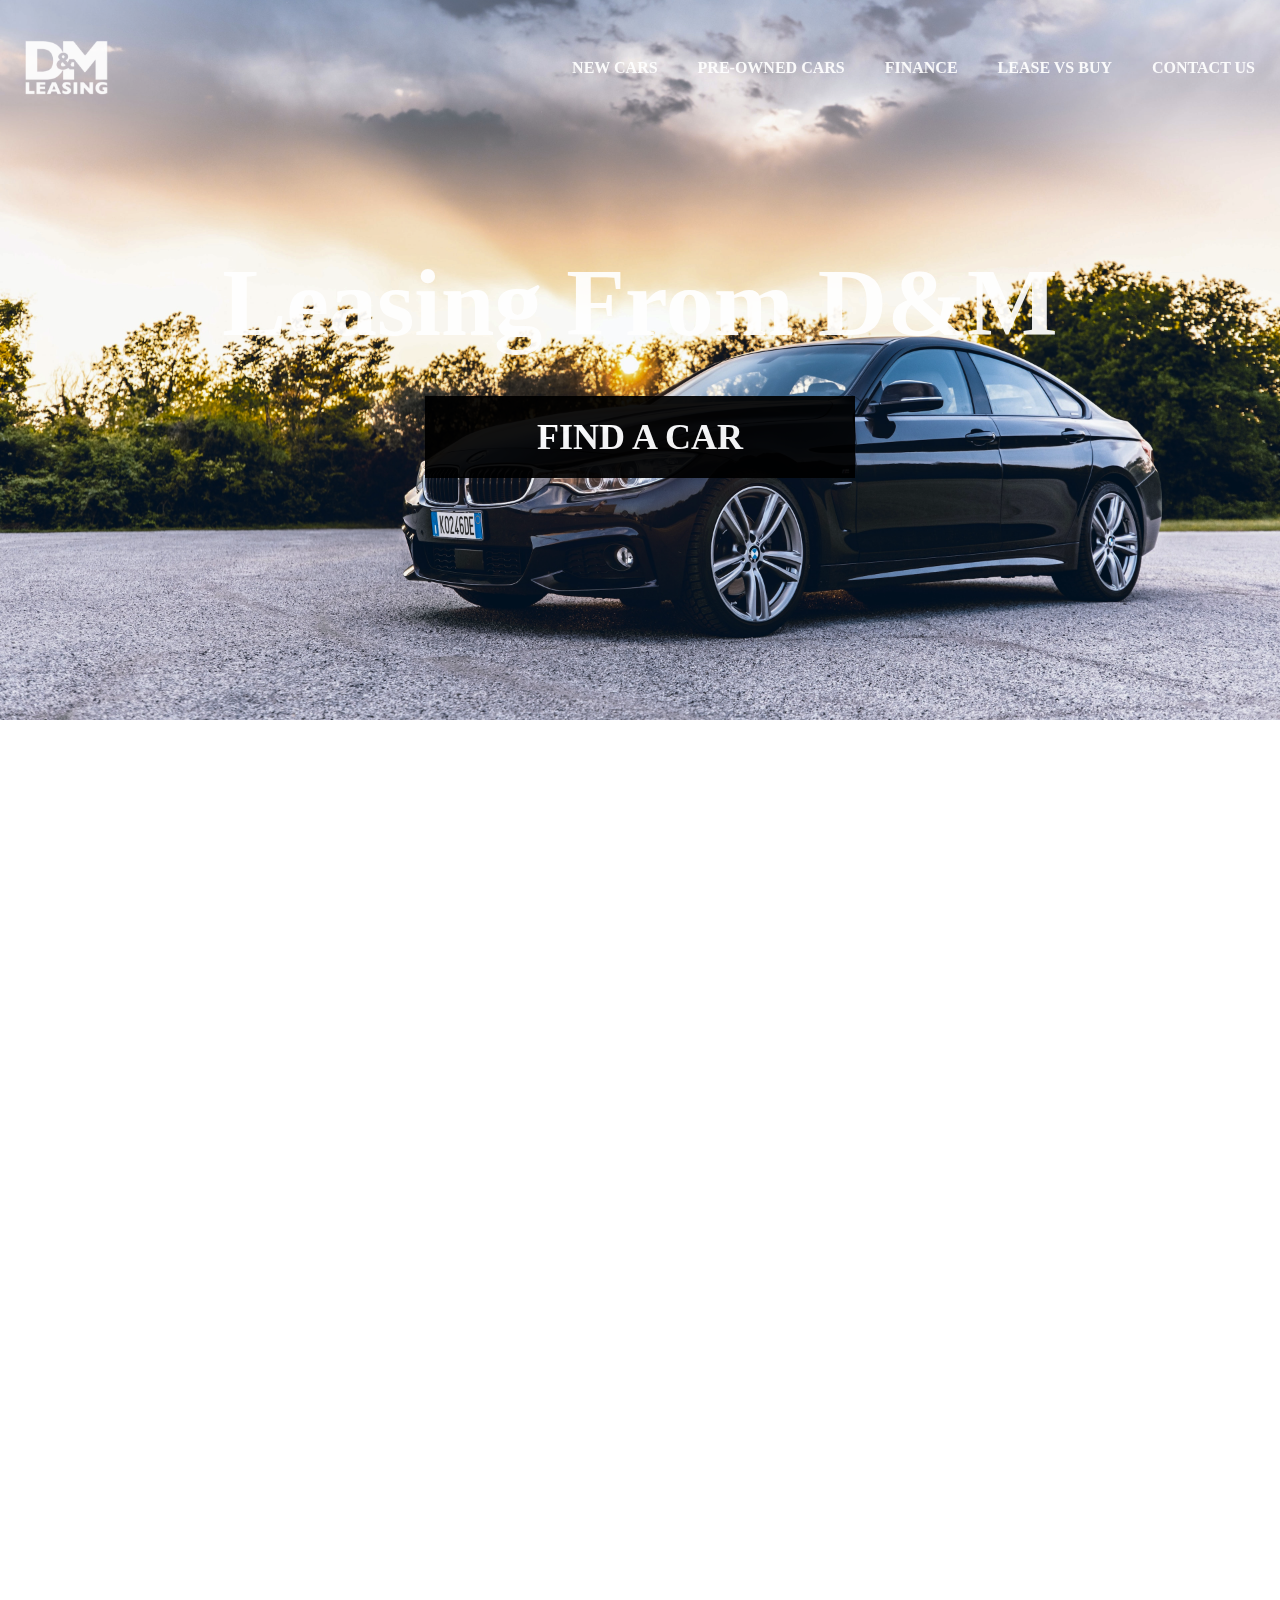
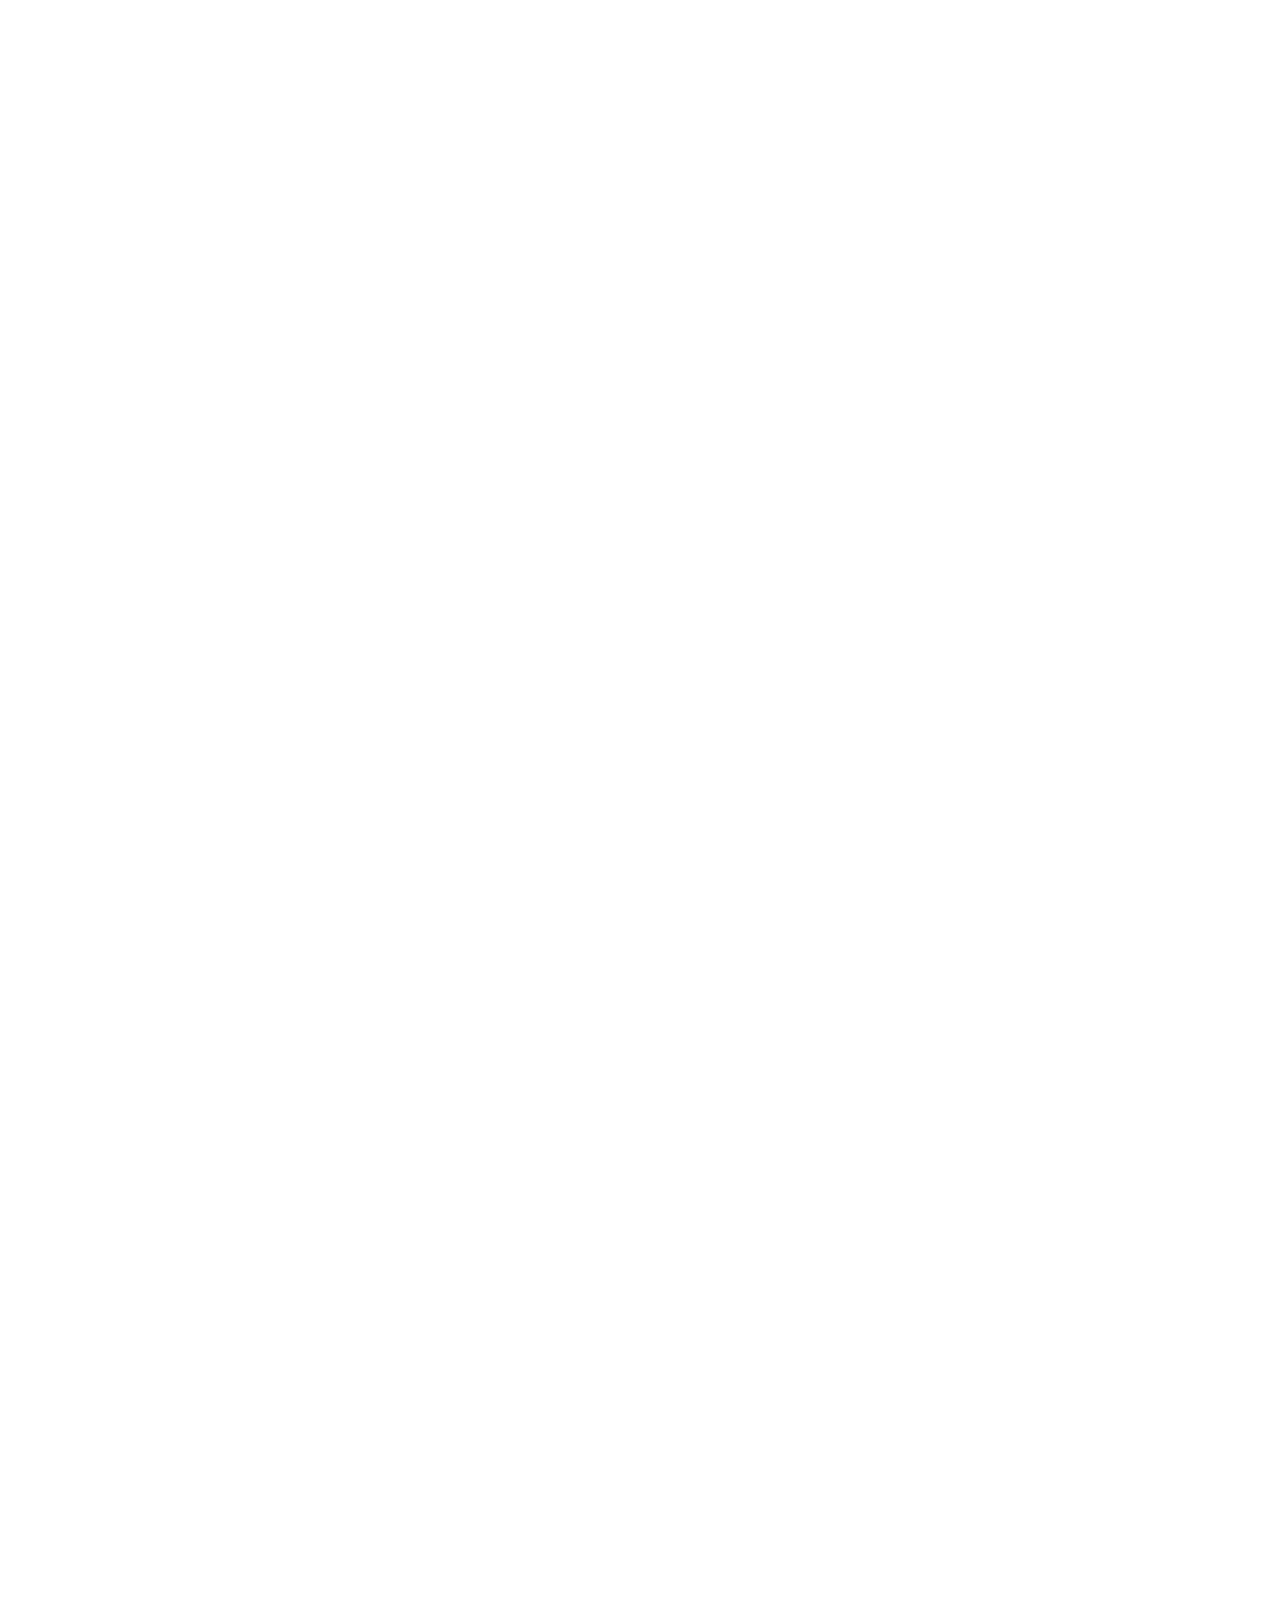
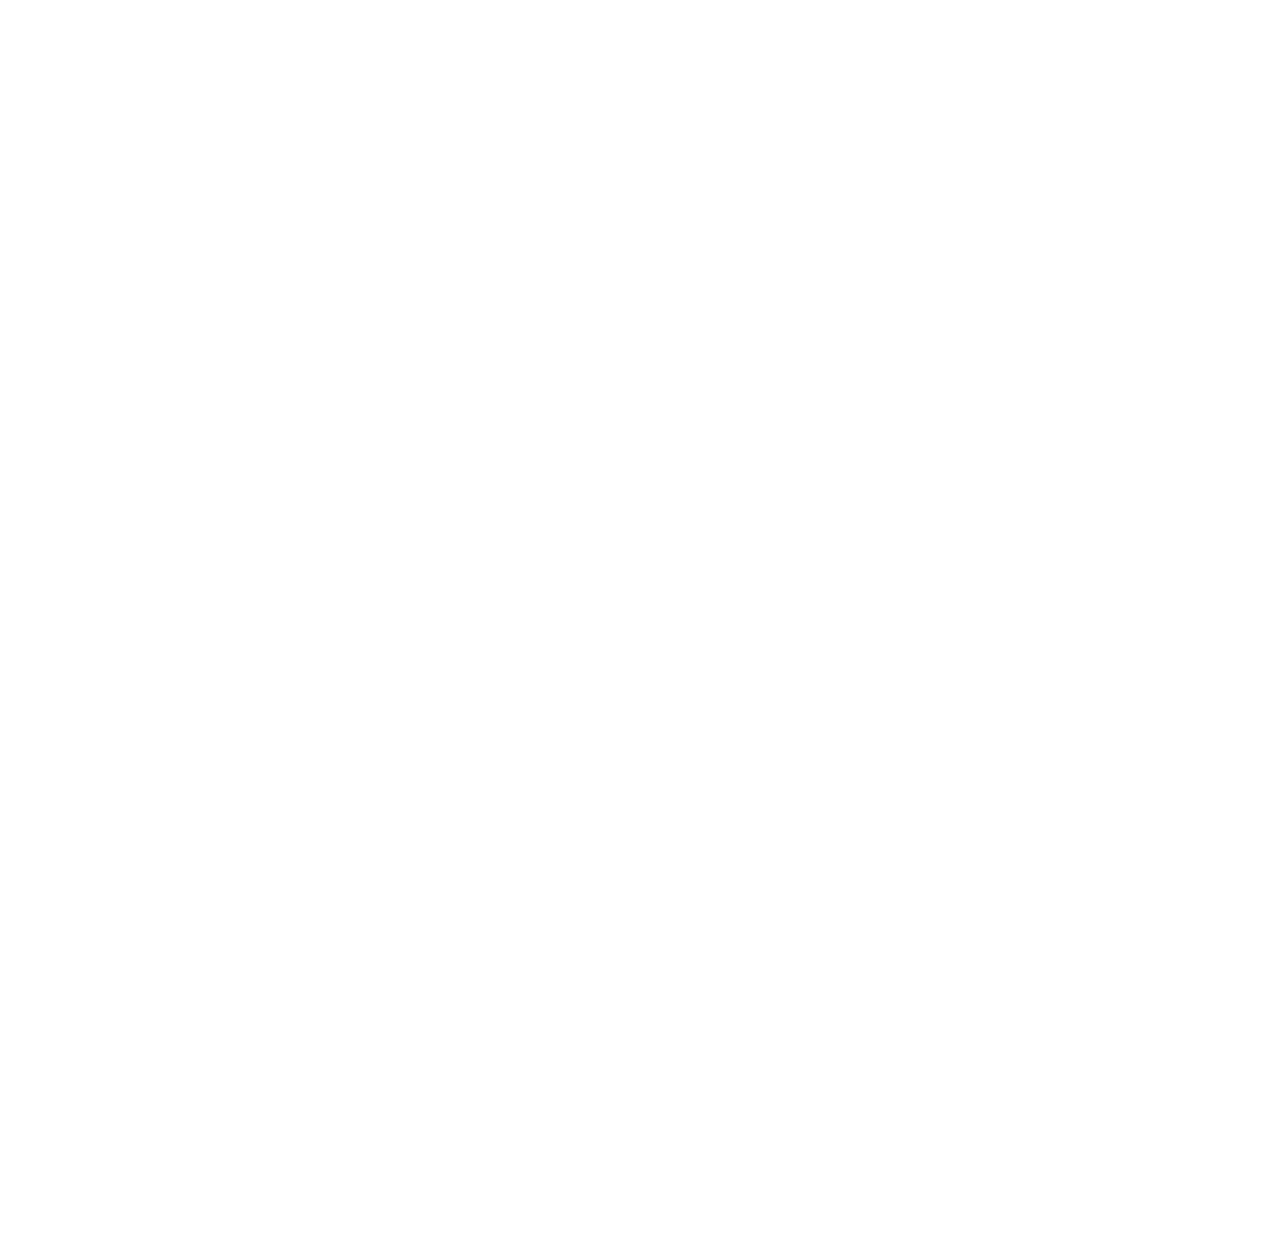
<file: lease cars/index.html>
<!DOCTYPE html>
<html lang="en">
<head>
    <meta charset="UTF-8">
    <meta name="viewport" content="width=device-width, initial-scale=1.0">
<script src="gsap\gsap.min.js"defer></script>    
<script src="gsap\ScrollTrigger.min.js"defer></script>    
<script src="gsap\ScrollSmoother.min.js"defer></script>

<link rel="stylesheet" href="reset.css">
<link rel="stylesheet" href="style.css">  

<script src="app.js" defer></script>
    <title>lease cars</title>
</head>
<body>    
    <div class="wrapper">
       <div class="content">
        <header class="header">
          <div class="header-top">
            <div class="menu">
              <div class="container">
                 <div class="header-top-inner">
                  <div class="header-logo logo">
                      <a href="index.html"><img src="img\Vector.svg" alt="logo"></a>
                  </div>
                  <div class="header-nav">
                      <nav class="header-nav">
          <ul class="header-nav-list">
              <li class="header-nav-item"><a href="catalog.html" class="header-nav-link">NEW CARS</a></li>
              <li class="header-nav-item"><a href="#" class="header-nav-link">PRE-OWNED CARS</a></li>
              <li class="header-nav-item"><a href="#" class="header-nav-link">FINANCE</a></li>
              <li class="header-nav-item"><a href="#" class="header-nav-link">LEASE VS BUY</a></li>
              <li class="header-nav-item"><a href="contactUs.html" class="header-nav-link">CONTACT US</a></li>
          </ul>
                      </nav>
                  </div>
                 </div>
                </div>
             </div>
            </div>
                 <div class="header-body">
                  <div class="container">
                  <div class="header-body-inner">
                 <div class="header-content"><h1>Leasing From D&M</h1>
              <a href="catalog.html" class="btn-find"><div class="find">FIND A CAR</div></a>
              </div>
          </div>
          </div> 
          </div>
          
           </header>
          
          <section class="advantage">
              <div class="container">
                <h2 class="advantage__title">Why Lease with D&M?</h2>
                <ul class="advantage__list">
                  <li class="advantage__list-item list-reset">
                    <img src="img\vector-len\Group 5.svg" alt="Машина">
                    <h3 class="advantage__item-subtitle">Top Dealers</h3>
                    <p class="advantage__item-paragraph">TrueCar Certified Dealers compete for your business by providing discounted pricing on in-stock inventory.</p>
                  </li>
                  <li class="advantage__list-item list-reset">
                    <img src="img\vector-len\Group 7.svg" alt="Працент">
                    <h3 class="advantage__item-subtitle">Discounted Pricing</h3>
                    <p class="advantage__item-paragraph">View local inventory from the comfort of home and get access to guaranteed savings on the car of your choice.</p>
                  </li>
                  <li class="advantage__list-item list-reset">
                    <img src="img\vector-len\Group 8.svg" alt="Оплата">
                    <h3 class="advantage__item-subtitle">Lower Payments</h3>
                    <p class="advantage__item-paragraph">Get discounted pricing when you shop for a car or truck using TrueCar and save on your lease payment.</p>
                  </li>
                  <li class="advantage__list-item list-reset">
                    <img src="img\vector-len\Group 9.svg" alt="Стрелка">
                    <h3 class="advantage__item-subtitle">Easy Upgrade</h3>
                    <p class="advantage__item-paragraph">Easy to upgrade to the newest vehicle model every few years if you would like to be modern and comfortable</p>
                  </li>
                </ul>
              </div>
            </section>
            <section class="section-offset leasing">
              <div class="container leasing__container">
                <h2 class="margin-reset leasing__title">How Does Leasing Work?</h2>
                <p class="margin-reset leasing__descr">
                  Leasing a vehicle is essentially entering into a long term rental
                  agreement for that vehicle. Unlike a traditional car purchase, you
                  don’t actually own the vehicle. Instead, a leasing company purchases
                  the vehicle from the dealer on your behalf and then you make monthly
                  payments to the leasing company for the duration of your lease. Some
                  leases however, do provide the option to purchase the vehicle at the
                  end of the lease.
                </p>
                <div class="leasing__rules">
                  <h3 class="margin-reset leasing__heading">
                    Similar to a short term car rental, there are rules that define:
                  </h3>
                  <ul class="margin-reset list-reset leasing__list">
                    <li class="leasing__item">
                      <span class="leasing__text">
                        How much you can drive, stated as annual miles (excess miles are
                        charged at a specified rate)
                      </span>
                    </li>
                    <li class="leasing__item">
                      <span class="leasing__text">
                        Types of damage that you may be liable for at the end of your
                        lease
                      </span>
                    </li>
                    <li class="leasing__item">
                      <span class="leasing__text">
                        The procedures and costs when you return the vehicle at the end
                        of your lease
                      </span>
                    </li>
                  </ul>
                  <p class="margin-reset leasing__descr">
                    Lease contracts are a commitment and ending them early can be
                    difficult and expensive so it is important to consider your
                    circumstances carefully before you decide.
                  </p>
                </div>
              </div>
              <div class="text-video">
                <p class="title-video">WELCOME TO D&M LEASING</p>
                <p class="mini-text-video">Find out how easy it is to lease from D&M</p>
              </div>
              <div class="video">
                <iframe width="1000px" height="500px" src="https://www.youtube.com/embed/POthsBvlBBc?si=BAUZBdX6lFoTLJ1D" title="YouTube video player" frameborder="0" allow="accelerometer; autoplay; clipboard-write; encrypted-media; gyroscope; picture-in-picture; web-share" allowfullscreen></iframe>
              </div>
             
             
                <div class="container">
                <h1 class="last-text">Important Things to Consider</h1>
                <div class="last-mini-text">Depending on your circumstances and what is important to you, a lease could be a great option for your next vehicle. Below are some important factors that may influence your decision.</div>
                <div class="sections">
                  <div class="section-item">
                   <div class="imgg"> <img src="img\Rectangle 6.jpg" alt=""></div>
                   <div class="info">Monthly payments on leases are generally 20% - 30% cheaper than loans</div>
                  </div>
                  <div class="section-item">
                    <div class="imgg"> <img src="img\Rectangle 7.jpg" alt=""> </div>
                    <div class="info">You may be eligible for a tax break if you use the leased vehicle for business purposes</div>
                  </div>
                  <div class="section-item">
                    <div class="imgg"><img src="img\Rectangle 8.jpg" alt=""></div>
                   <div class="info"> Easy to upgrade to the newest vehicle model every few years</div>
                  </div>
                  <div class="section-item">
                    <div class="imgg"><img src="img\Rectangle 9.jpg" alt=""></div>
                   <div class="info"> There are often fees charged if you drive more than your lease's mileage allowance</div>
                </div>
              </div>
              </div>
             
          
            </section>
      
   

  <footer class="footer">
    <div class="container">
      <div class="footer-inner">
        <div class="footer-top-column">
          <div class="footer-col"><h3 class="footer-title"><a href="">Products</a></h3>
          <ul class="footer-list">
            <li class="footer-item"><a href="">Used</a></li>
            <li class="footer-item"><a href="">New</a></li>
            <li class="footer-item"><a href="">Sell your car</a></li>
            
          </ul>
          </div>
          <div class="footer-col"><h3 class="footer-title"><a href="">Resources</a></h3>
            <ul class="footer-list">
              <li class="footer-item"><a href="">Blog</a></li>
              <li class="footer-item"><a href="">FAQ</a></li>
              <li class="footer-item"><a href="">Contact us</a></li>
              
            </ul>
              
            </ul>
          </div>
          <div class="footer-col"><h3 class="footer-title"><a href="">Work With TrueCar</a></h3>
            <ul class="footer-list">
              <li class="footer-item"><a href="">Dealers</a></li>
              <li class="footer-item"><a href="">Partners</a></li>
           
              
            </ul>
          </div>
          <div class="footer-col"><h3 class="footer-title"><a href="">About</a></h3>
            <ul class="footer-list">
              <li class="footer-item"><a href="#">About</a></li>
              <li class="footer-item"><a href="">Team</a></li>
              <li class="footer-item"><a href="">Careers</a></li>
           
              
            </ul>
          </div>
        </div>
        <div class="markets">
<div class="appStorebtn"><a href="https://www.apple.com/ru/app-store/"target="_blank"><img src="img\app-store-5768091a665de29ed90932b12cc1dc34 1.png" alt="Appstore"></a></div>
     <div class="appStorebtn"><a href="https://play.google.com/store/games?hl=ru&gl=US&pli=1"target="_blank"><img src="img\google-play-1b282a5faa8753db97e49dd35e98dd25 1.png" alt="googlePlay"></a></div>   
</div>
<div class="bottom-text">For questions about the TrueCar Auto Buying Service please call 1-888-878-3227.
  Certified Dealers are contractually obligated by TrueCar to meet certain customer service requirements and complete the TrueCar Dealer Certification Program.
  TrueCar does not broker, sell, or lease motor vehicles. Unless otherwise noted, all vehicles shown on this website are offered for sale by licensed motor vehicle dealers. All vehicles are subject to prior sale. By accessing this website, you agree to the TrueCar Terms of Service and Privacy Policy.</div>
     <div class="foot-info">
      <ul class="foot-infolist">
        <li class="foot-info-item"><a href="">Terms of Service</a></li>
        <li class="foot-info-item"><a href="">Privacy Policy</a></li>
        <li class="foot-info-item"><a href="">Do Not Sell My Personal Information</a></li>
      </ul>
     </div> 
</div>
    </div>
  </footer>
  
</div>
</div>

</body>
</html>
</file>
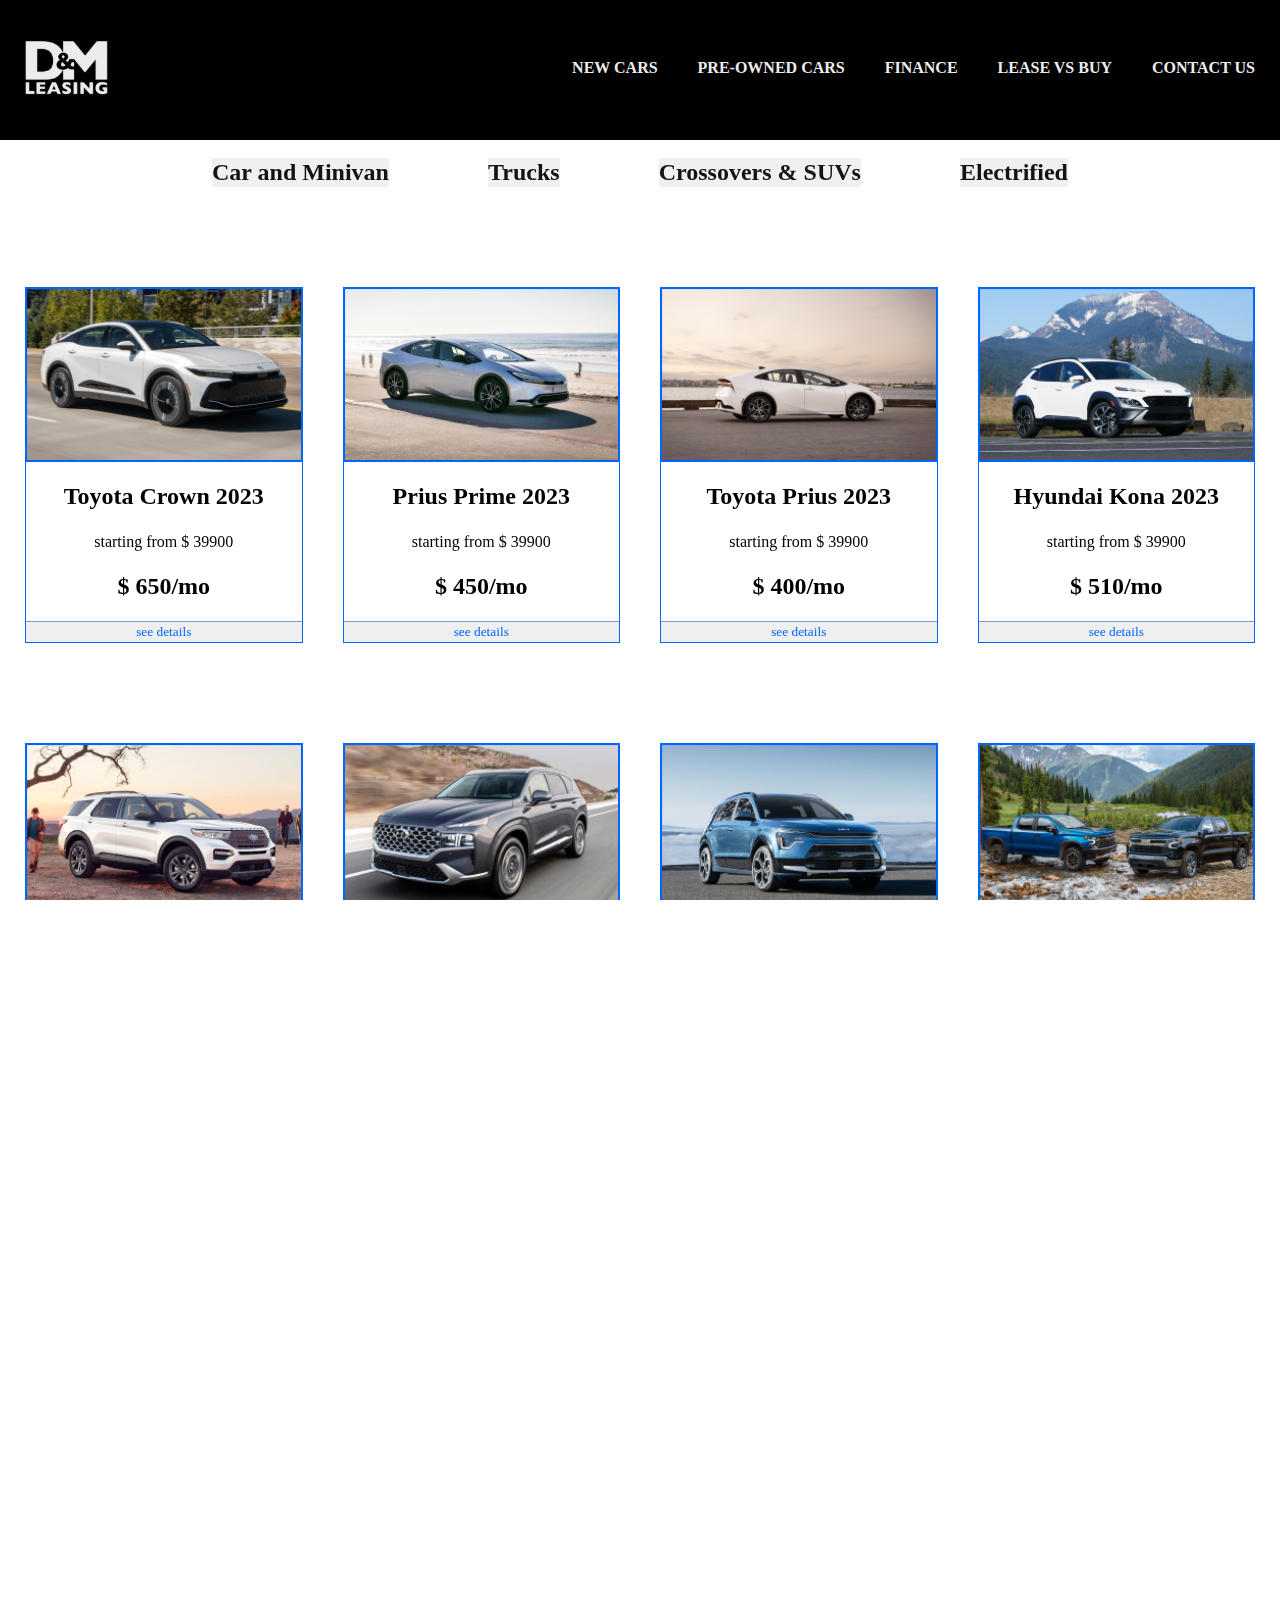
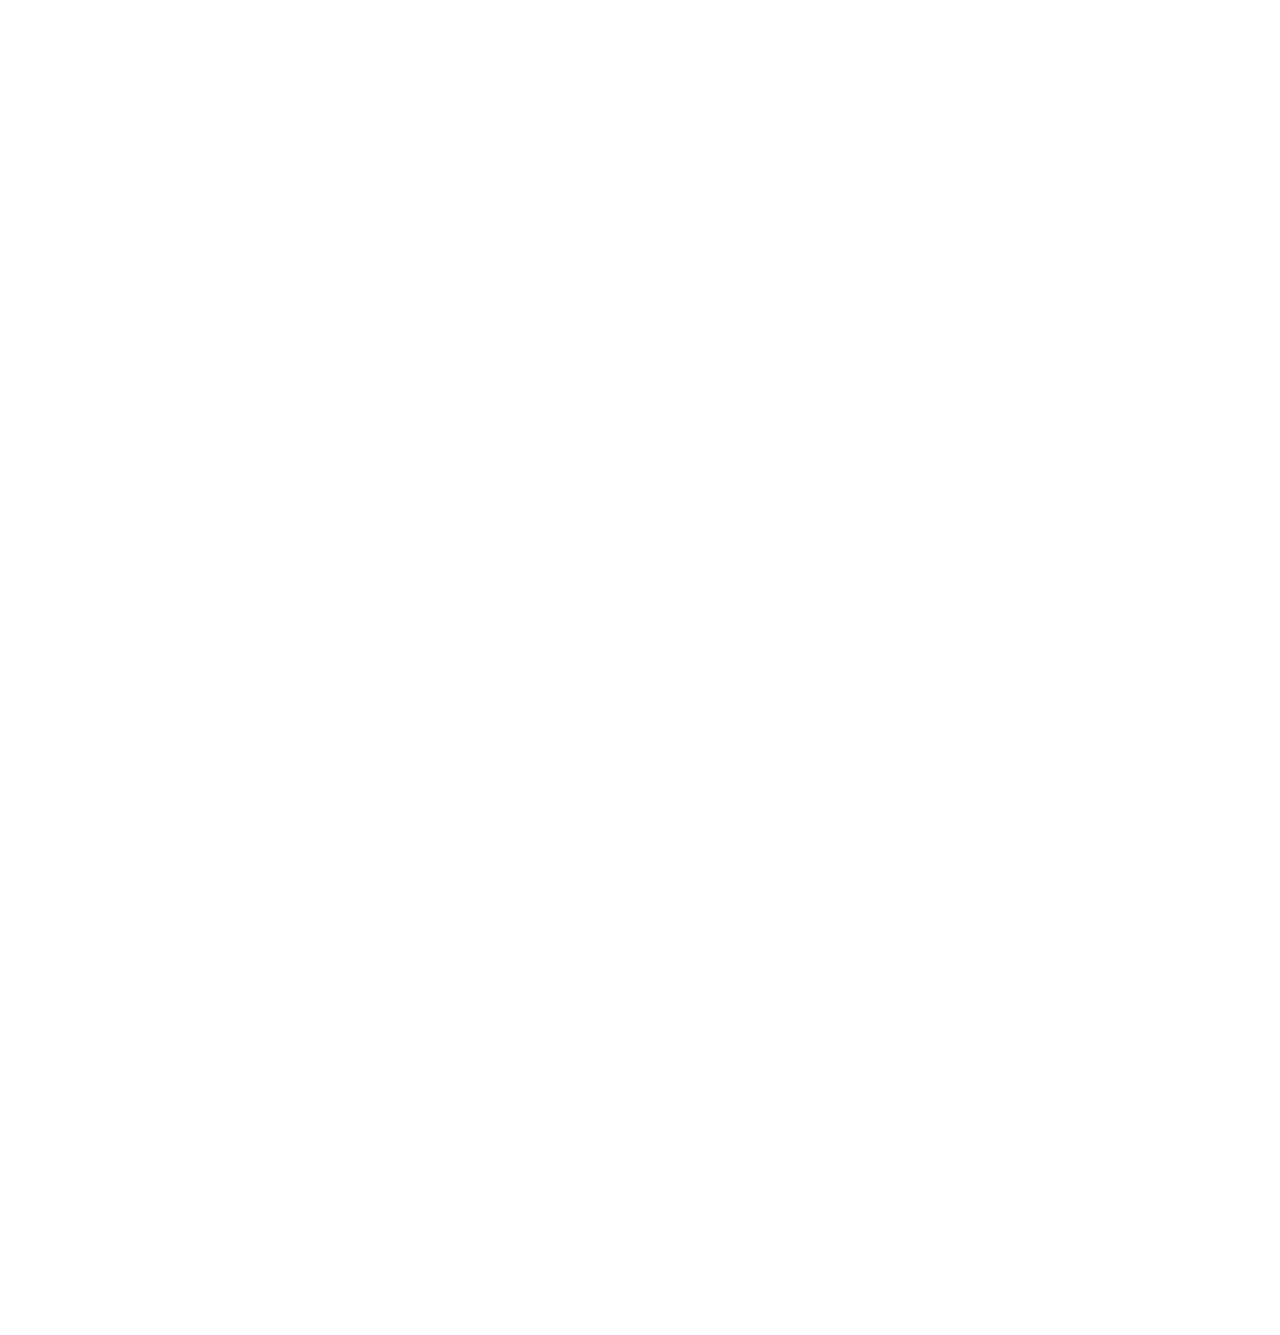
<file: lease cars/catalog.html>
<!DOCTYPE html>
<html lang="en">

<head>
    <meta charset="UTF-8" />
    <meta name="viewport" content="width=device-width, initial-scale=1.0" />
    
    <script src="fillter.js" defer></script>
    <script src="gsap\gsap.min.js"defer></script>    
<script src="gsap\ScrollTrigger.min.js"defer></script>    
<script src="gsap\ScrollSmoother.min.js"defer></script>
    <link rel="stylesheet" href="reset.css">
    <link rel="stylesheet" href="style.css">
    <script src="app.js" defer></script>
    <title>Document</title>
</head>

<body>
    <div class="wrapper">
        <div class="content">
            <div class="header-top">
                <div class="menu2">
                  <div class="container">
                     <div class="header-top-inner">
                      <div class="header-logo logo">
                          <a href="index.html"><img src="img\Vector.svg" alt="logo"></a>
                      </div>
                      <div class="header-nav">
                          <nav class="header-nav">
              <ul class="header-nav-list">
                  <li class="header-nav-item"><a href="#" class="header-nav-link">NEW CARS</a></li>
                  <li class="header-nav-item"><a href="#" class="header-nav-link">PRE-OWNED CARS</a></li>
                  <li class="header-nav-item"><a href="#" class="header-nav-link">FINANCE</a></li>
                  <li class="header-nav-item"><a href="#" class="header-nav-link">LEASE VS BUY</a></li>
                  <li class="header-nav-item"><a href="contactUs.html" class="header-nav-link">CONTACT US</a></li>
              </ul>
                          </nav>
                      </div>
                     </div>
                    </div>
                 </div>
                </div>
            <section class="section-offset catalog">
                <div class="container catalog__container">
                    <h1 class="margin-reset catalog__title">
                        Choose your car
                    </h1>
                    <div class="catalog__tab tab">
                        <ul class="list-reset tab__list">
                            <li class="tab__item">
                                <button class="btn-reset tab__btn " data-id="car">
                                    Car and Minivan
                                </button>
                            </li>
                            <li class="tab__item">
                                <button class="btn-reset tab__btn" data-id="trucks">
                                    Trucks
                                </button>
                            </li>
                            <li class="tab__item">
                                <button class="btn-reset tab__btn" data-id="crossovers">
                                    Crossovers & SUVs
                                </button>
                            </li>
                            <li class="tab__item">
                                <button class="btn-reset tab__btn" data-id="electrified">
                                    Electrified
                                </button>
                            </li>
                        </ul>
                       <div class="tab__contents">
                        <div class="tab__content tab__content--active" data-tab-target="car">
                            <div class=" car tab__props">
                                <div class="tab__img">
                                    <img class="img-minicar" src="img\crown (1).jpg" alt="">
                                </div>
                                <h6 class="tab__heading">Toyota Crown 2023</h6>
                                <div class="tab__descr">
                                    starting from $ 39900
                                    
                                </div>
        
                                <div class="tab__price">$ 650/mo</div>
                                <button class="btn-reset tab__button">
                                    see details
                                </button>
                            </div>
                            <div class=" electrified tab__props">
                                <div class="tab__img">
                                    <img class="img-minicar" src="img\prius prime(2).jpg" alt="">
                                </div>
                                <h6 class=" tab__heading">Prius Prime 2023</h6>
                                <div class="tab__descr">
                                    starting from $ 39900
                                    
                                </div>
        
                                <div class="tab__price">$ 450/mo</div>
                                <button class="btn-reset tab__button">
                                    see details
                                </button>
                            </div>
                            <div class=" electrified tab__props">
                                <div class="tab__img">
                                    <img class="img-minicar" src="img\prius (3).jpg" alt="">
                                </div>
                                <h6 class="tab__heading">Toyota Prius 2023</h6>
                                <div class="tab__descr">
                                    starting from $ 39900
                                    
                                </div>
        
                                <div class="tab__price">$ 400/mo</div>
                                <button class="btn-reset tab__button">
                                    see details
                                </button>
                            </div>
                            <div class=" crossovers tab__props">
                                <div class="tab__img">
                                    <img class="img-minicar" src="img\hyndai (4).jpg" alt="">
                                </div>
                                <h6 class="tab__heading">Hyundai Kona 2023</h6>
                                <div class="tab__descr">
                                    starting from $ 39900
        
                                </div>
        
                                <div class="tab__price">$ 510/mo</div>
                                <button class="btn-reset tab__button">
                                    see details
                                </button>
                            </div>
                            <div class=" crossovers tab__props">
                                <div class="tab__img">
                                    <img class="img-minicar" src="img\ford (5).jpg" alt="">
                                </div>
                                <h6 class="tab__heading">Ford Explorer 2023</h6>
                                <div class="tab__descr">
                                    starting from $ 39900
                                    
                                </div>
        
                                <div class="tab__price">$1,013/mo</div>
                                <button class="btn-reset tab__button">
                                    see details
                                </button>
                            </div>
                            <div class=" trucks tab__props">
                                <div class="tab__img">
                                    <img class="img-minicar" src="img\santafe (6).jpg" alt="">
                                </div>
                                <h6 class="tab__heading">Santa  Fe 2023</h6>
                                <div class="tab__descr">
                                    starting from $ 39900
                                   
                                </div>
        
                                <div class="tab__price">$ 739/mo</div>
                                <button class="btn-reset tab__button">
                                    see details
                                </button>
                            </div>
                            <div class=" car tab__props">
                                <div class="tab__img">
                                    <img class="img-minicar" src="img\kia rio (7).jpg" alt="">
                                </div>
                                <h6 class="tab__heading">KIA Niro 2023</h6>
                                <div class="tab__descr">
                                    starting from $ 33600
                                   
                                </div>
        
                                <div class="tab__price">$ 554/mo</div>
                                <button class="btn-reset tab__button">
                                    see details
                                </button>
                            </div>
                            <div class=" trucks tab__props">
                                <div class="tab__img">
                                    <img class="img-minicar" src="img\chevrolet (8).jpg" alt="">
                                </div>
                                <h6 class="tab__heading">Chevrolet Silverado</h6>
                                <div class="tab__descr">
                                    starting from $ 62260
        
                                </div>
        
                                <div class="tab__price">$1,032/mo</div>
                                <button class="btn-reset tab__button">
                                    see details
                                </button>
                            </div>
                            <div class=" car tab__props">
                                <div class="tab__img">
                                    <img class="img-minicar" src="img\honda (9).jpg" alt="">
                                </div>
                                <h6 class="tab__heading">Honda CR-V 2023</h6>
                                <div class="tab__descr">
                                    starting from $ 35650
                                   
                                </div>
        
                                <div class="tab__price">$591/mo</div>
                                <button class="btn-reset tab__button">
                                    see details
                                </button>
                            </div>
                            <div class=" crossovers tab__props">
                                <div class="tab__img">
                                    <img class="img-minicar" src="img\honda tyson (10).jpg" alt="">
                                </div>
                                <h6 class="tab__heading">Hyundai Tucson</h6>
                                <div class="tab__descr">
                                    starting from $ 31885
                                </div>
        
                                <div class="tab__price">$ 528/mo</div>
                                <button class="btn-reset tab__button">
                                    see details
                                </button>
                            </div>
                            <div class=" trucks tab__props">
                                <div class="tab__img">
                                    <img class="img-minicar" src="img\chevrolet 2 (11).jpg" alt="">
                                </div>
                                <h6 class="tab__heading">Chevrolet Equinox </h6>
                                <div class="tab__descr">
                                    starting from $ 28430
                                    
                                </div>
        
                                <div class="tab__price">$ 471/mo</div>
                                <button class="btn-reset tab__button">
                                    see details
                                </button>
                            </div>
                            <div class=" electrified tab__props">
                                <div class="tab__img">
                                    <img class="img-minicar" src="img\jeep (12).jpg" alt="">
                                </div>
                                <h6 class="tab__heading">Jeep Wrangler 2023</h6>
                                <div class="tab__descr">
                                    starting from $ 60000
                                </div>
        
                                <div class="tab__price">$ 997/mo</div>
                                <button class="btn-reset tab__button">
                                    see details
                                </button>
                            </div>
                        </div>
                        
                        </div>
                       </div>
                        <button class="catalog__more-btn btn-reset btn-more">SHOW MORE</button>
                    </div>
                
            </section>
            <section class="news">
                <div class="container news__container">
                    <div class="news__content">
                        <div class="news__blog">
                            <div class="news__img">
                                <img src="img\Rectangle 12.png" alt="">
                            </div>
                            <h5 class="news__title">An easier way to buy your next Toyota</h5>
                            <button class="btn-reset news__btn-more">more</button>
                        </div>
                        <div class="news__blog">
                            <div class="news__img">
                                <img src="img\Rectangle 12 (1).png" alt="">
                            </div>
                            <h5 class="news__title">An easier way to buy your next Toyota</h5>
                            <button class="btn-reset news__btn-more">more</button>
                        </div>
                    </div>
                    <button class="catalog__more-btn btn-reset btn-more">SHOW MORE</button>
                </div>
            </section>
            <footer class="footer">
                <div class="container">
                  <div class="footer-inner">
                    <div class="footer-top-column">
                      <div class="footer-col"><h3 class="footer-title"><a href="">Products</a></h3>
                      <ul class="footer-list">
                        <li class="footer-item"><a href="">Used</a></li>
                        <li class="footer-item"><a href="">New</a></li>
                        <li class="footer-item"><a href="">Sell your car</a></li>
                        
                      </ul>
                      </div>
                      <div class="footer-col"><h3 class="footer-title"><a href="">Resources</a></h3>
                        <ul class="footer-list">
                          <li class="footer-item"><a href="">Blog</a></li>
                          <li class="footer-item"><a href="">FAQ</a></li>
                          <li class="footer-item"><a href="">Contact us</a></li>
                          
                        </ul>
                          
                        </ul>
                      </div>
                      <div class="footer-col"><h3 class="footer-title"><a href="">Work With TrueCar</a></h3>
                        <ul class="footer-list">
                          <li class="footer-item"><a href="">Dealers</a></li>
                          <li class="footer-item"><a href="">Partners</a></li>
                       
                          
                        </ul>
                      </div>
                      <div class="footer-col"><h3 class="footer-title"><a href="">About</a></h3>
                        <ul class="footer-list">
                          <li class="footer-item"><a href="#">About</a></li>
                          <li class="footer-item"><a href="">Team</a></li>
                          <li class="footer-item"><a href="">Careers</a></li>
                       
                          
                        </ul>
                      </div>
                    </div>
                    <div class="markets">
            <div class="appStorebtn"><a href="https://www.apple.com/ru/app-store/"target="_blank"><img src="img\app-store-5768091a665de29ed90932b12cc1dc34 1.png" alt="Appstore"></a></div>
                 <div class="appStorebtn"><a href="https://play.google.com/store/games?hl=ru&gl=US&pli=1"target="_blank"><img src="img\google-play-1b282a5faa8753db97e49dd35e98dd25 1.png" alt="googlePlay"></a></div>   
            </div>
            <div class="bottom-text">For questions about the TrueCar Auto Buying Service please call 1-888-878-3227.
              Certified Dealers are contractually obligated by TrueCar to meet certain customer service requirements and complete the TrueCar Dealer Certification Program.
              TrueCar does not broker, sell, or lease motor vehicles. Unless otherwise noted, all vehicles shown on this website are offered for sale by licensed motor vehicle dealers. All vehicles are subject to prior sale. By accessing this website, you agree to the TrueCar Terms of Service and Privacy Policy.</div>
                 <div class="foot-info">
                  <ul class="foot-infolist">
                    <li class="foot-info-item"><a href="">Terms of Service</a></li>
                    <li class="foot-info-item"><a href="">Privacy Policy</a></li>
                    <li class="foot-info-item"><a href="">Do Not Sell My Personal Information</a></li>
                  </ul>
                 </div> 
            </div>
                </div>
              </footer>
        </div>
    </div>
    </div>
        
    
</body>

</html>
</file>
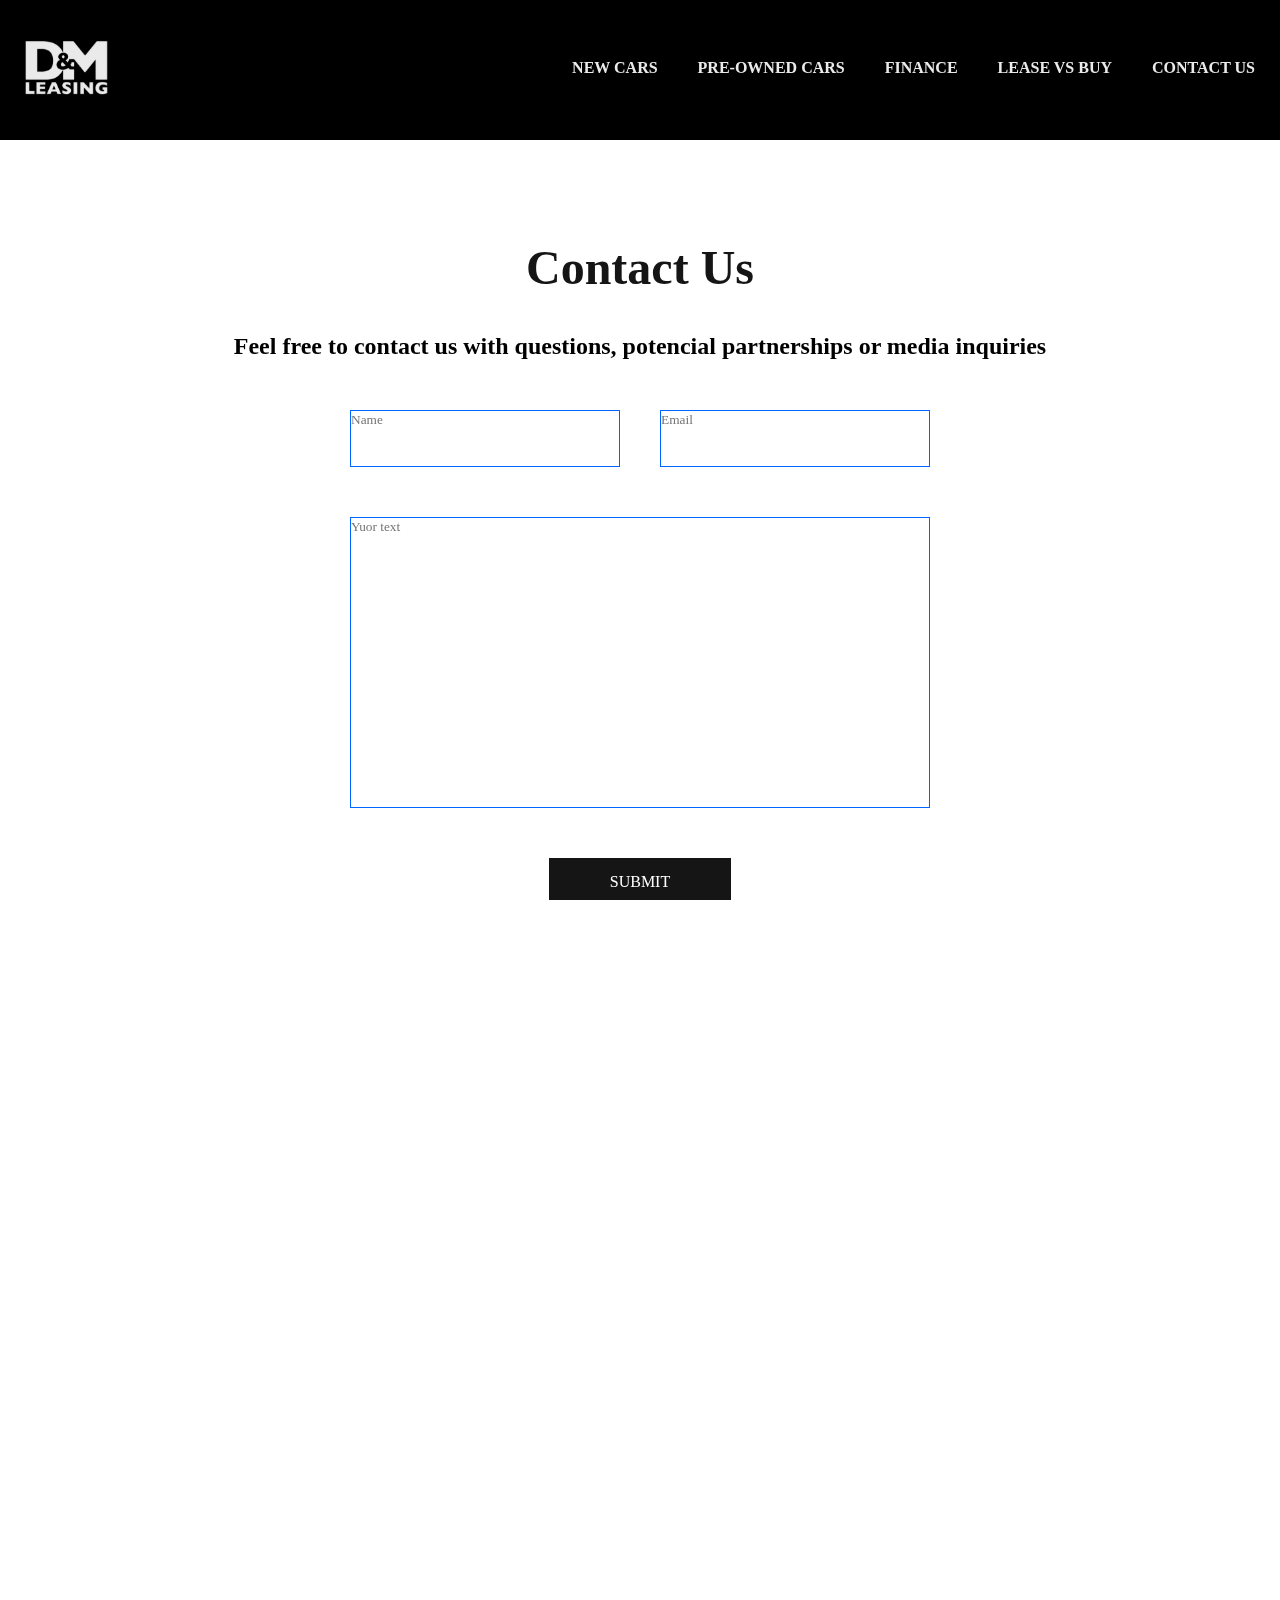
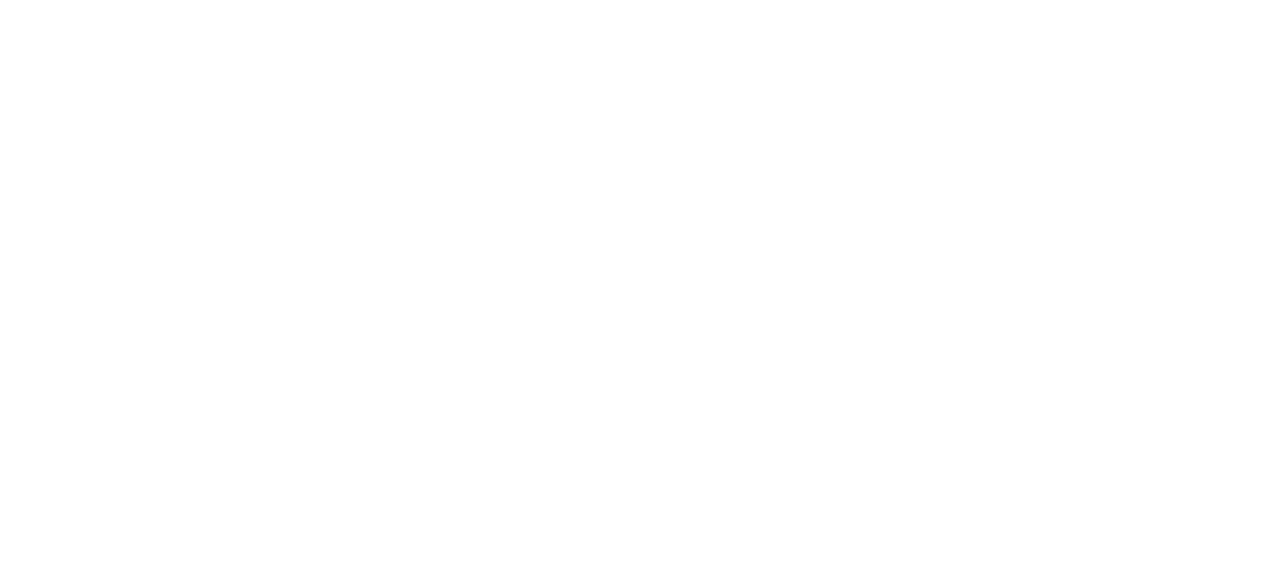
<file: lease cars/contactUs.html>
<!DOCTYPE html>
<html lang="en">
<head>
    <meta charset="UTF-8">
    <meta name="viewport" content="width=device-width, initial-scale=1.0">
    <title>Contact Us</title>
    <script src="gsap\gsap.min.js"defer></script>    
<script src="gsap\ScrollTrigger.min.js"defer></script>    
<script src="gsap\ScrollSmoother.min.js"defer></script>

<link rel="stylesheet" href="reset.css">
<link rel="stylesheet" href="style.css">  

<script src="app.js" defer></script>
</head>
<body>
  <div class="wrapper">
    <div class="content">
      <div class="header-top">
        <div class="menu3">
          <div class="container">
             <div class="header-top-inner">
              <div class="header-logo logo">
                  <a href="index.html"><img src="img\Vector.svg" alt="logo"></a>
              </div>
              <div class="header-nav">
                  <nav class="header-nav">
      <ul class="header-nav-list">
          <li class="header-nav-item"><a href="catalog.html" class="header-nav-link">NEW CARS</a></li>
          <li class="header-nav-item"><a href="#" class="header-nav-link">PRE-OWNED CARS</a></li>
          <li class="header-nav-item"><a href="#" class="header-nav-link">FINANCE</a></li>
          <li class="header-nav-item"><a href="#" class="header-nav-link">LEASE VS BUY</a></li>
          <li class="header-nav-item"><a href="#" class="header-nav-link">CONTACT US</a></li>
      </ul>
                  </nav>
              </div>
             </div>
            </div>
         </div>
        </div>
        <div class="container">
    <h1 class="contacts">Contact Us</h1>
    <div class="contacts-mini">Feel free to contact us with questions, potencial partnerships or media inquiries</div>
<div class="contact-inputs">
    <div class="smal-in">
    <div class="contact-name"><input class="text-input" type="text" placeholder ="Name"></div>
    <div class="contact-mail"><input class="mail-input" type="email" placeholder="Email"></div>
</div>
    <div class="big-in"><div class="contact-text"><input class="you-input" type="text"placeholder="Yuor text"></div></div>
</div>
</div>
<button class="catalog__more-btn btn-reset btn-more">SUBMIT</button>
        <section class="news">
            <div class="container news__container">
                <div class="news__content">
                    <div class="news__blog">
                        <div class="news__img">
                            <img src="img\Rectangle 12.png" alt="">
                        </div>
                        <h5 class="news__title">An easier way to buy your next Toyota</h5>
                        <button class="btn-reset news__btn-more">more</button>
                    </div>
                    <div class="news__blog">
                        <div class="news__img">
                            <img src="img\Rectangle 12 (1).png" alt="">
                        </div>
                        <h5 class="news__title">An easier way to buy your next Toyota</h5>
                        <button class="btn-reset news__btn-more">more</button>
                    </div>
                </div>
                <button class="catalog__more-btn btn-reset btn-more">SHOW MORE</button>
            </div>
        </section>



        <footer class="footer">
            <div class="container">
              <div class="footer-inner">
                <div class="footer-top-column">
                  <div class="footer-col"><h3 class="footer-title"><a href="">Products</a></h3>
                  <ul class="footer-list">
                    <li class="footer-item"><a href="">Used</a></li>
                    <li class="footer-item"><a href="">New</a></li>
                    <li class="footer-item"><a href="">Sell your car</a></li>
                    
                  </ul>
                  </div>
                  <div class="footer-col"><h3 class="footer-title"><a href="">Resources</a></h3>
                    <ul class="footer-list">
                      <li class="footer-item"><a href="">Blog</a></li>
                      <li class="footer-item"><a href="">FAQ</a></li>
                      <li class="footer-item"><a href="">Contact us</a></li>
                      
                    </ul>
                      
                    </ul>
                  </div>
                  <div class="footer-col"><h3 class="footer-title"><a href="">Work With TrueCar</a></h3>
                    <ul class="footer-list">
                      <li class="footer-item"><a href="">Dealers</a></li>
                      <li class="footer-item"><a href="">Partners</a></li>
                   
                      
                    </ul>
                  </div>
                  <div class="footer-col"><h3 class="footer-title"><a href="">About</a></h3>
                    <ul class="footer-list">
                      <li class="footer-item"><a href="#">About</a></li>
                      <li class="footer-item"><a href="">Team</a></li>
                      <li class="footer-item"><a href="">Careers</a></li>
                   
                      
                    </ul>
                  </div>
                </div>
                <div class="markets">
        <div class="appStorebtn"><a href="https://www.apple.com/ru/app-store/"target="_blank"><img src="img\app-store-5768091a665de29ed90932b12cc1dc34 1.png" alt="Appstore"></a></div>
             <div class="appStorebtn"><a href="https://play.google.com/store/games?hl=ru&gl=US&pli=1"target="_blank"><img src="img\google-play-1b282a5faa8753db97e49dd35e98dd25 1.png" alt="googlePlay"></a></div>   
        </div>
        <div class="bottom-text">For questions about the TrueCar Auto Buying Service please call 1-888-878-3227.
          Certified Dealers are contractually obligated by TrueCar to meet certain customer service requirements and complete the TrueCar Dealer Certification Program.
          TrueCar does not broker, sell, or lease motor vehicles. Unless otherwise noted, all vehicles shown on this website are offered for sale by licensed motor vehicle dealers. All vehicles are subject to prior sale. By accessing this website, you agree to the TrueCar Terms of Service and Privacy Policy.</div>
             <div class="foot-info">
              <ul class="foot-infolist">
                <li class="foot-info-item"><a href="">Terms of Service</a></li>
                <li class="foot-info-item"><a href="">Privacy Policy</a></li>
                <li class="foot-info-item"><a href="">Do Not Sell My Personal Information</a></li>
              </ul>
             </div> 
        </div>
            </div>
          </footer>
    </div>
  </div>
    
    
</body>
</html>
</file>
<file: lease cars/style.css>
body{   
  overflow-x:hidden;
}
.wrapper{
    min-height: 100%;
    width: 100%;
    overflow: hidden;
}
.container{
    max-width: 1260px;
    padding: 0 15px;
    margin:0 auto;
}
h1{
    color: white;
    font-family: Inter;
font-size: 96px;
font-style: normal;
font-weight: 700;
line-height: normal;
margin-bottom: 38px;
}
.logo{

}
/*----------------------------------------*/

.header{ 
    width: 100vw;
    height: 100vh;
    background-repeat: no-repeat;
    background-size: 100%;
    background-image: url('Rectangle 3 (1).png');

}

 .menu2{
  background-color: black;
  position: fixed;
  height: 140px;
  width: 100vw;
 }
.header-top {
}
.header-top-inner {
  display: flex;
  justify-content: space-between;
  align-items: center;
}
.header-logo {
  margin-top: 40px;
margin-right: auto;
}
.header-nav {
  
}
.header-nav-list {
 display: flex;
}
.header-nav-item {
  margin-right: 40px;
  margin-top: 40px;
}
.header-nav-item:last-child{
  margin-right: 0;
}
.header-nav-link {
  color: white;
/* menu */
font-family: Inter;
font-size: 16px;
font-style: normal;
font-weight: 700;
line-height: normal;
}
/*---------------------------------------*/
.find{
    display: flex;
    width: 430px;
    padding: 23px 187px;
    justify-content: center;
    align-items: center;
    gap: 10px;
background-color: black;
margin: auto;
}
.btn-find{
    color: white;
   
font-size: 36px;

font-weight: 700;

white-space: nowrap
}
.header-body {
    align-items: center;
    justify-content: space-between;
 
}
.header-body-inner {
    display: flex;
    margin-top: 152px;
}
.header-content {
    margin: auto;
}
.link-reset {
    outline: none;
    color: inherit;
    text-decoration: none;
  }
  
  .section-offset {
    margin-bottom: 150px;
  }
  
  .leasing__container {
    max-width: 594px;
  }
  .leasing__title {
    font-size: 48px;
    font-weight: 700;
    line-height: 58px;
    margin-bottom: 50px;
  }
  .leasing__descr {
    font-size: 16px;
    font-weight: 400;
    line-height: 21px;
  }
  .leasing__rules {
    margin-top: 50px;
  }
  .leasing__heading {
    font-size: 24px;
    font-weight: 700;
    line-height: 29px;
    margin-bottom: 50px;
  }
  .leasing__list {
    padding-left: 70px;
    margin-bottom: 70px;
    
  }
  .leasing__item {
    display: flex;
    align-items: center;
    justify-content: space-between;
  }
  .leasing__item:not(:last-child) {
    margin-bottom: 40px;
  }
  .leasing__item::before {
    counter-increment: steps;
    content: counter(steps);
    display: flex;
    align-items: center;
    justify-content: center;
    width: 100px;
    height: 100px;
    border-radius: 100%;
    font-size: 48px;
    font-weight: 700;
    line-height: 58px;
    background: #0066ff;
    color: #ffffff;
  }
  .leasing__text {
    display: inline-block;
    max-width: 270px;
    font-size: 16px;
    font-weight: 400;
    line-height: 21px;
    padding: 18.5px 0;
  } /*# sourceMappingURL=style.css.map */
  
  .advantage {
    margin-bottom: 150px;
  }
  .advantage__title {
    margin: 0;
    margin-bottom: 50px;
    margin-top: 150px;
    text-align: center;
font-size: 48px;
font-weight: 700;

  }
  .advantage__list {
    display: flex;
    justify-content: space-between;
  }
  .advantage__list-item {
    max-width: 270px;
  }
  .advantage__list-item img {
    display: block;
    margin: 0 auto;
    margin-bottom: 30px;
  }
  .advantage__item-paragraph{
    font-size: 16px;
font-weight: 400;
line-height: 130%;
  }
  .advantage__item-subtitle {
    margin: 0;
    margin-bottom: 30px;
    text-align: center;
    font-size: 24px;
font-style: normal;
font-weight: 700;
line-height: normal;
  }

  
  
  .catalog__title {
    font-size: 48px;
    font-weight: 700;
    line-height: 58px;
    letter-spacing: 0em;
    text-align: center;
    margin-bottom: 50px;
  }
  
  .tab__list {
    display: flex;
    justify-content: space-between;
    margin: 100px auto;
    margin-bottom: 100px;
    max-width: 856px;
  }
  .tab__item:not(:last-child) {
    margin-right: 10px;
  }
  .tab__btn {
    font-size: 24px;
    font-weight: 700;
    line-height: 29px;
  }



  /*-------------------------------------------------------------*/
  .tab__btn:hover{
    color: #0066ff;
  }
  .tab__btn.tab__btn--active {
    color: #0066ff;
  }
  /**-------------------------------------------------------*/
  .tab__content {
    display: grid;
    grid-template-columns: repeat(4, 1fr);
    gap: 100px 40px;
    margin-bottom: 70px;
    display: none;
  }
  .tab__content--active {
    display: grid;
  }
  .tab__props {
    border: 1px solid #0066ff;
    text-align: center;
  }
  .tab__img {
    display: flex;
    border-bottom: 1px solid #0066ff;
    margin-bottom: 20px;
  }
  .tab__heading {
    margin: 0;
    padding: 0;
    font-size: 24px;
    font-weight: 700;
    line-height: 29px;
    margin-bottom: 20px;
  }
  .tab__descr {
    font-size: 16px;
    font-weight: 400;
    line-height: 21px;
    margin-bottom: 20px;
  }
  .tab__descr-more {
    display: none;
  }
  .tab__price {
    font-size: 24px;
    font-weight: 700;
    line-height: 29px;
    margin-bottom: 20px;
  }
  .tab__button {
    width: 100%;
    border-top: 1px solid #7b9dcf;
    color: #0066ff;
    padding: 2px 0;
    transition: color 0.1s ease-in-out, background-color 0.1s ease-in-out;
  }
  .tab__button:hover {
    background-color: #0066ff;
    color: #ffffff;
  }
  
  .btn-more {
    display: block;
    margin: 0 auto;
    font-size: 16px;
    font-weight: 400;
    line-height: 21px;
    padding: 13px 61px 13px 61px;
    background: #151515;
    color: #ffffff;
    transition: opacity 0.1s ease-in-out;
    margin-bottom: 150px;
  }
  .btn-more:hover {
    opacity: 0.9;
  }
  
  .news__content {
    display: grid;
    grid-template-columns: repeat(2, 1fr);
    gap: 40px;
    margin-bottom: 70px;
  }
  .news__blog {
    display: flex;
    flex-wrap: wrap;
    justify-content: space-between;
  }
  .news__img {
    display: flex;
    margin-bottom: 30px;
  }
  .news__title {
    margin: 0;
    padding: 0;
    font-size: 24px;
    font-weight: 700;
    line-height: 29px;
  }
  .news__btn-more {
    padding: 4px 20.5px;
    font-size: 16px;
    font-weight: 400;
    line-height: 21px;
    color: #ffffff;
    background-color: #0066ff;
    transition: opacity 0.1s ease-in-out;
  }
  .news__btn-more:hover {
    opacity: 0.9;
  }
  .text-video {
  }
  .title-video {
    color: Black;
display: flex;
justify-content: center;
margin-top: 150px;
    font-family: Inter;
    font-size: 48px;
    font-style: normal;
    font-weight: 700;
    line-height: normal;
  }
  .mini-text-video {
    color: var(--Black, #151515);
    display: flex;
justify-content: center;
margin-top: 20px;
margin-bottom: 50px;
font-family: Inter;
font-size: 24px;
font-style: normal;
font-weight: 700;
line-height: normal;
  }
  .video{
    justify-content: center;
    display: flex;

  }
   .sections {
    display: flex;
    

  } 
  .imgg{
margin-bottom: 20px;
  }
  .info{

  } 
   .last-mini-text {
    color: var(--Black, #151515);
/* Text 16 */
font-family: Inter;
font-size: 16px;
font-style: normal;
font-weight: 400;
line-height: 130%; /* 20.8px */
margin-bottom: 50px;
margin-top: 20px;
  }
  .last-text {
margin-top: 150px;
    color:#151515;
    text-align: center;

font-family: Inter;
font-size: 48px;
font-style: normal;
font-weight: 700;
line-height: normal;
  }

  .section-item {
    margin-right: 40px;
 
  }
  .section-item:last-child{
    margin-right: 0;
  }
  /*footer*/
  .footer {
    background-color: #151515;
  }
  .container {
  }
  .footer-inner {
    
  }
  .footer-top-column {
    padding-top: 50px;
    display: grid;
    grid-template-columns:repeat(4,auto) ;
  }
  .footer-col {
    justify-content: center;
  }
  .footer-col:first-child{
    margin-left: 81px;
  }
  .footer-title {
    color: #ffffff;
    font-family: Inter;
font-size: 24px;
font-style: normal;
font-weight: 700;
line-height: normal;
margin-bottom: 40px;
  }
  .footer-list {
  }
  .footer-item {
    color: #ffffff;
font-size: 16px;
font-style: normal;
font-weight: 400;
line-height: 130%;
margin-bottom:20px;
  }
  .markets {
    display: flex;
    align-items: center;
    justify-content: center;
    margin-top: 50px;
    margin-bottom: 50px;
  }
  .appStorebtn {
    margin-right: 39px;
  }
  .bottom-text {
    color: #ffffff;
    text-align: center;
font-size: 12px;
font-style: normal;
font-weight: 400;
line-height: normal;
  }
  .foot-info {
  }
  .foot-infolist {
   display: flex;
   justify-content: center;
   margin-top: 50px;
  
  }
  .foot-info-item {
    color: #ffffff;
    margin-right: 40px;
    margin-bottom: 25px;
  }
  .foot-info-item:last-child{
    margin-right: 0;
  }
  .img-minicar{
    width: 100%;
  }
.contacts{
  color:#151515;
  /* H1 */
  font-family: Inter;
  font-size: 48px;
  font-style: normal;
  font-weight: 700;
  line-height: normal;
  text-align: center;
  margin-top: 100px;
}

.contacts-mini{
  color: #000;
  font-family: Inter;
  font-size: 24px;
  font-style: normal;
  font-weight: 700;
  line-height: normal;
  text-align: center;
  margin-top: 20px;
  margin-bottom: 50px;
}

.menu3{
  background-color: black;
  height: 140px;
  width: 100vw;
}
 .smal-in{
  display: flex;
  justify-content: center;
  margin-bottom: 50px;

 }
  .contact-inputs {
   
  }
  .contact-name {
    width: 270px;
height: 57px;
border: 1px solid var(--blue, #06F);
background: var(--white, #FFF);
margin-right: 40px;


  }
  .contact-mail {
    width: 270px;
    height: 57px;
    border: 1px solid #06F;
background:#FFF;
  }
  .contact-text {
    width: 580px;
height: 291px;
border: 1px solid  #06F;
background:  #FFF;

  }
  .big-in{
    display: flex;
    justify-content: center;
    margin-bottom: 50px;
    
  }
</file>
